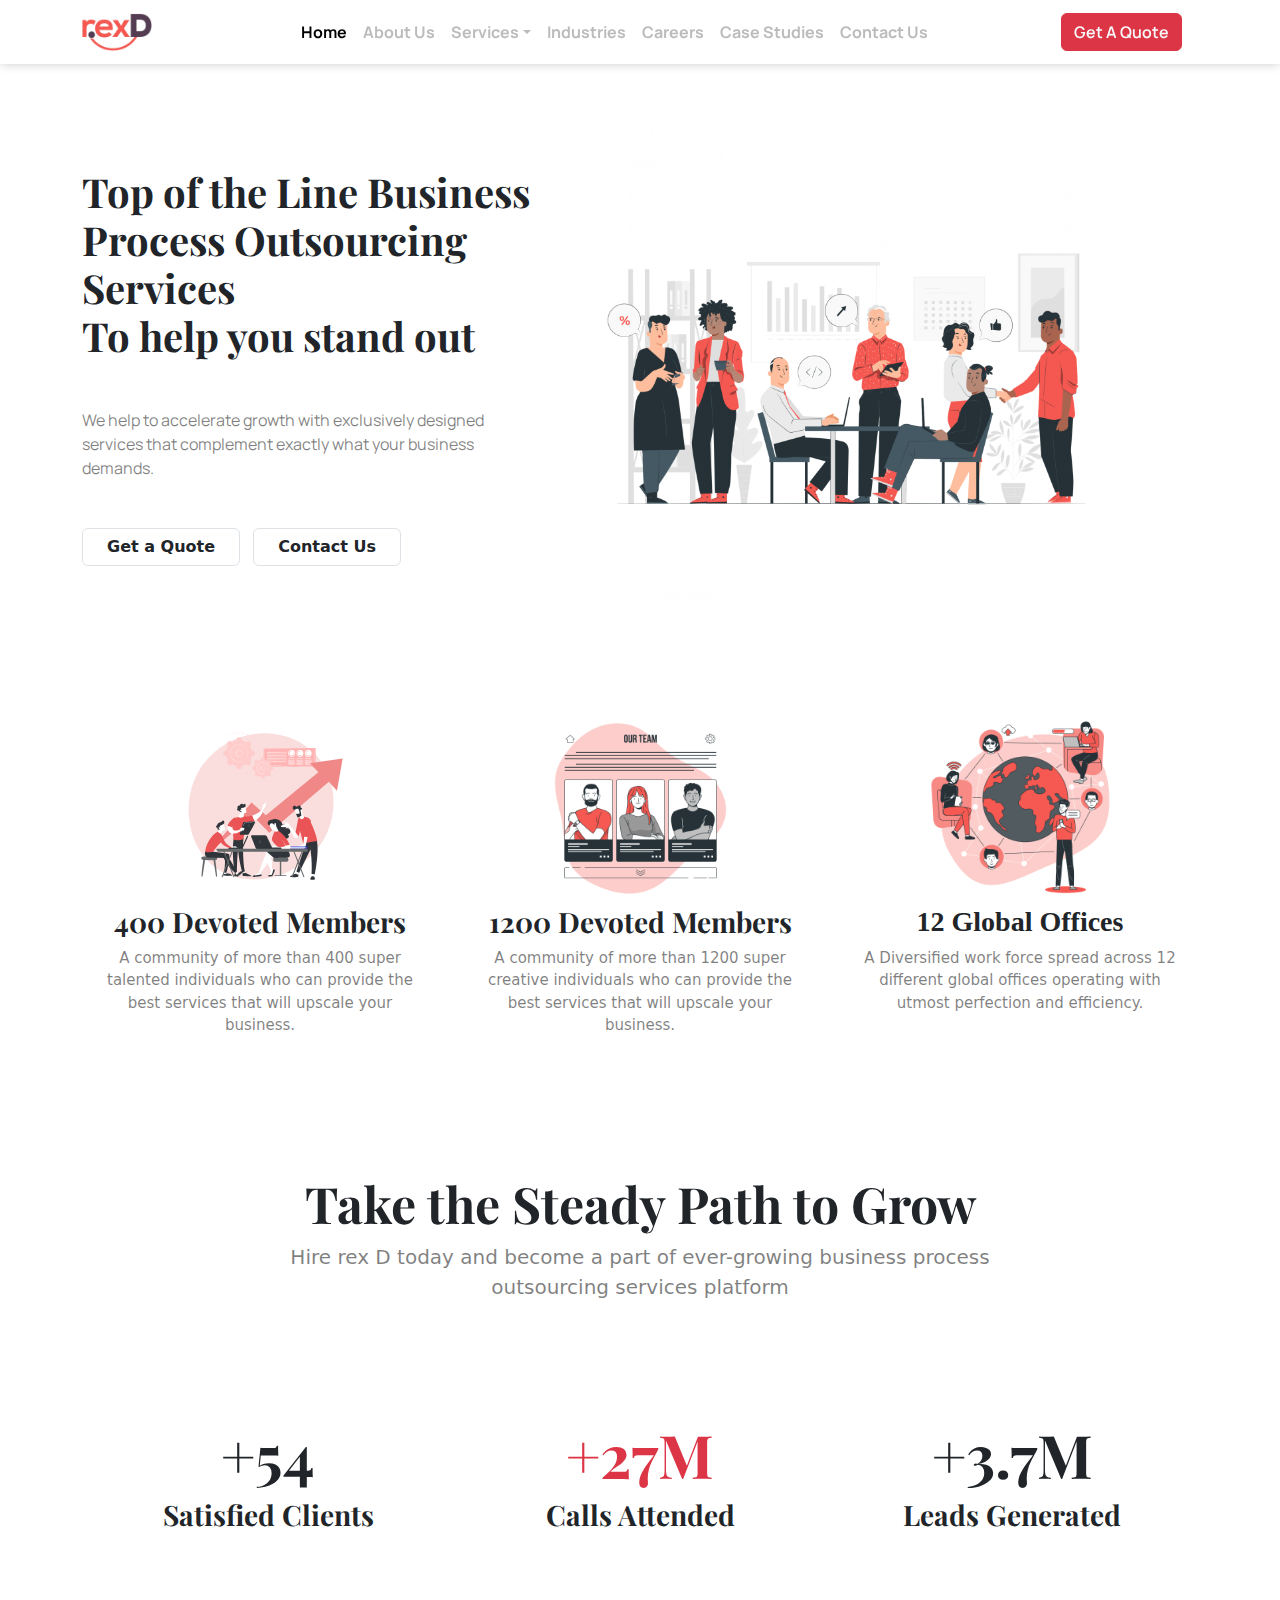
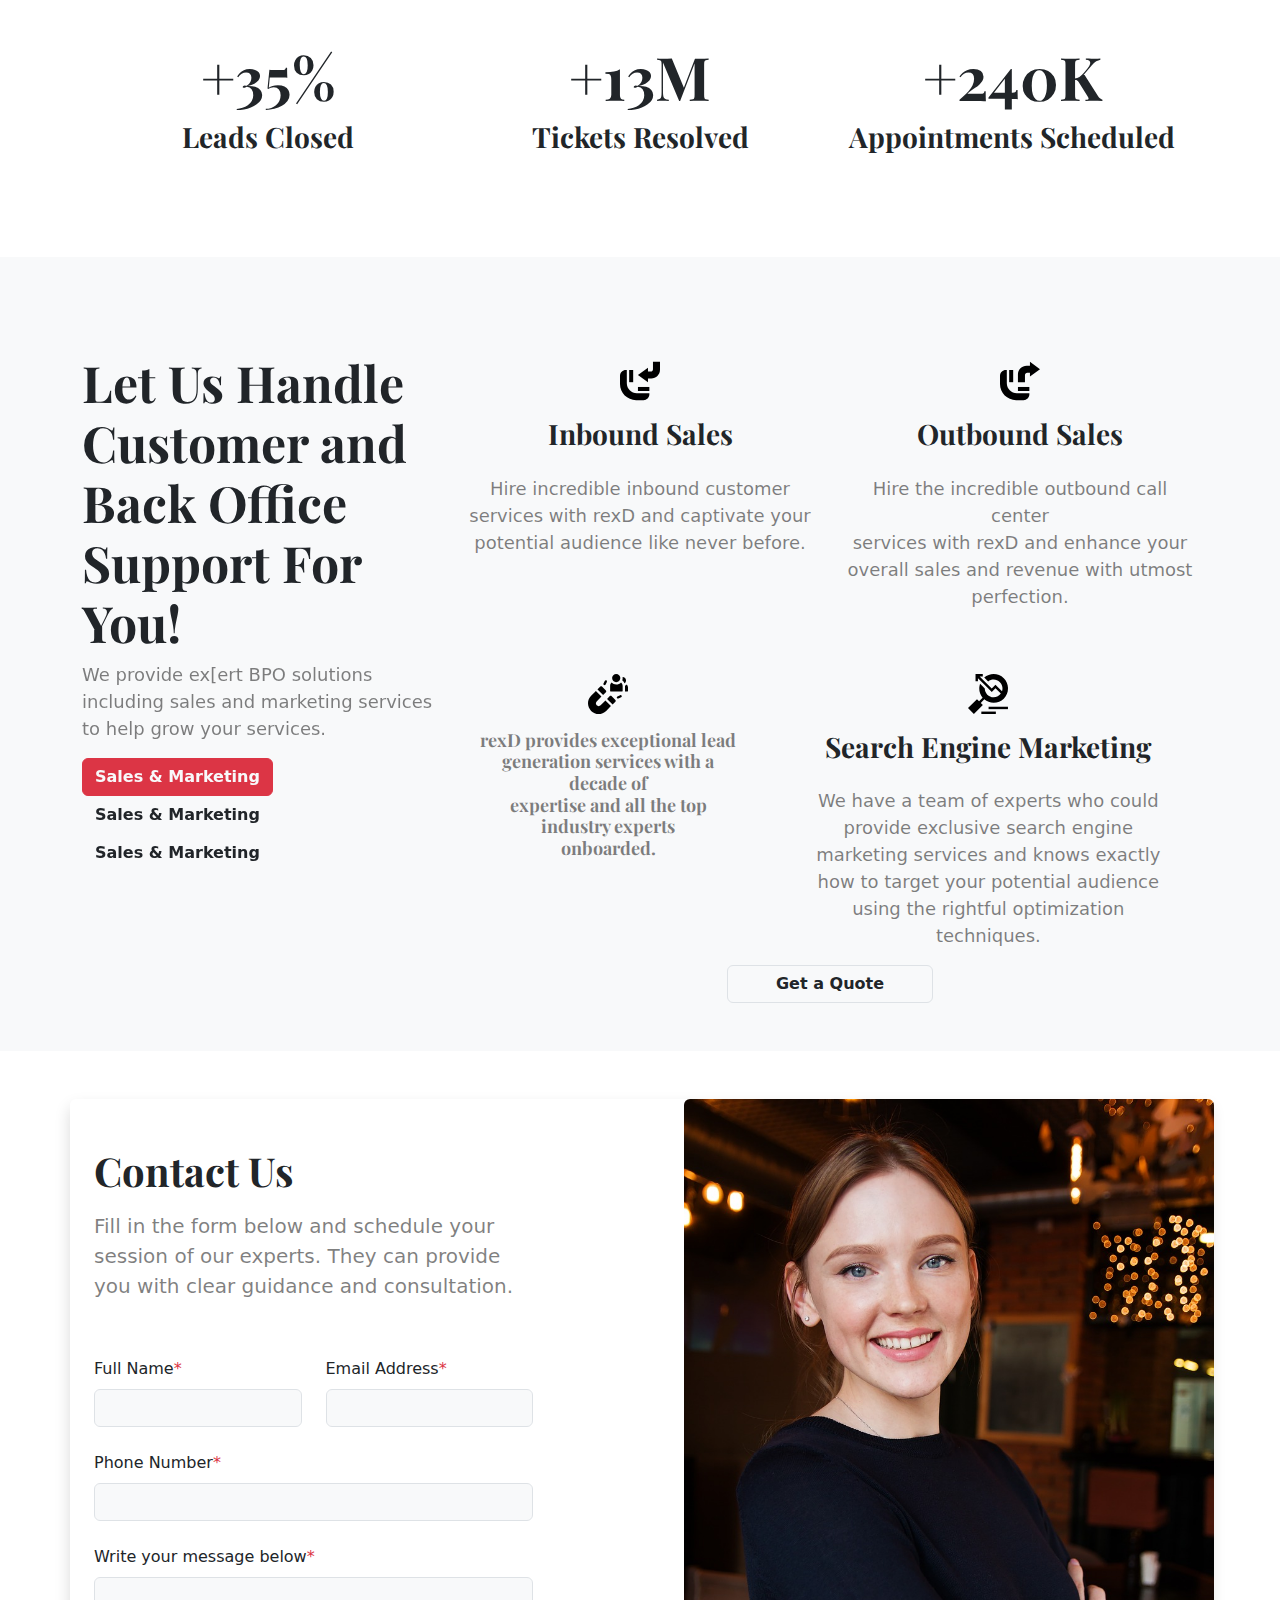
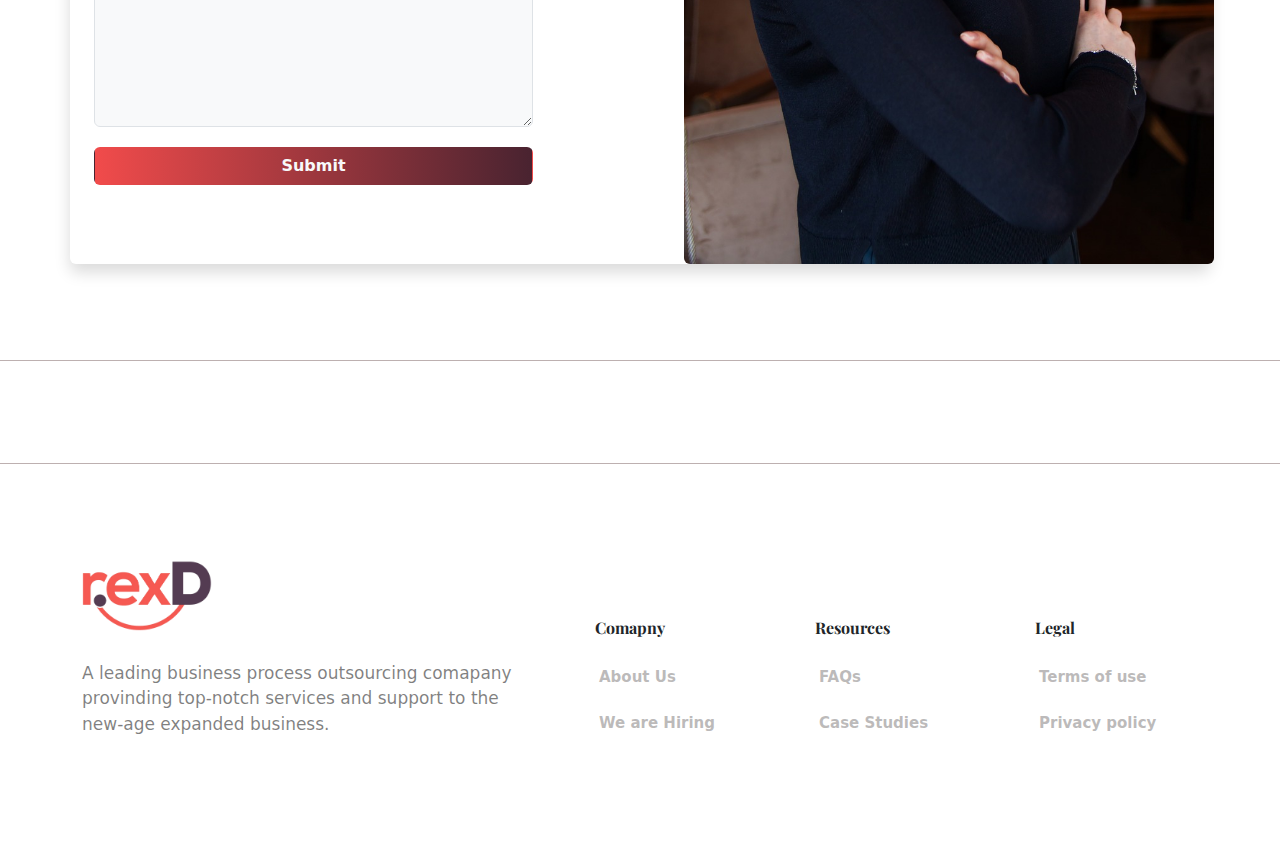
<file: index.html>
<!DOCTYPE html>
<html lang="en">

<head>
    <meta charset="UTF-8">
    <meta name="viewport" content="width=device-width, initial-scale=1.0">
    <title>rex D</title>
    <link rel="shortcut icon" type="image/x-icon" href="asset/download.png">
    <link rel="stylesheet" href="https://cdnjs.cloudflare.com/ajax/libs/font-awesome/6.6.0/css/all.min.css" integrity="sha512-Kc323vGBEqzTmouAECnVceyQqyqdsSiqLQISBL29aUW4U/M7pSPA/gEUZQqv1cwx4OnYxTxve5UMg5GT6L4JJg==" crossorigin="anonymous" referrerpolicy="no-referrer" />
    <link rel="stylesheet" href="https://cdn.jsdelivr.net/npm/bootstrap@5.3.3/dist/css/bootstrap.min.css">
    <link rel="stylesheet" href="style.css">
    <link rel="preconnect" href="https://fonts.googleapis.com">
    <link rel="preconnect" href="https://fonts.gstatic.com" crossorigin>
    <link href="https://fonts.googleapis.com/css2?family=Playfair+Display:ital,wght@0,400..900;1,400..900&display=swap"
        rel="stylesheet">
    <link rel="preconnect" href="https://fonts.googleapis.com">
    <link rel="preconnect" href="https://fonts.gstatic.com" crossorigin>
    <link
        href="https://fonts.googleapis.com/css2?family=Manrope:wght@200..800&family=Playfair+Display:ital,wght@0,400..900;1,400..900&display=swap"
        rel="stylesheet">

</head>

<body>
    <nav class="navbar navbar-expand-lg">
        <div class="container">
            <a href="home.html" class="navbar-brand"><img src="images/logo.png" alt="logo" width="70px"></a>
            <button class="navbar-toggler" type="button" data-bs-toggle="collapse" data-bs-target="#navbar"
                aria-controls="navbar" aria-expanded="false" aria-label="toggle navigation">
                <span class="navbar-toggler-icon"></span>
            </button>
            <div class="collapse navbar-collapse whito" id="navbar">
                <ul class="navbar-nav mx-auto p-1">
                    <li class="nav-item"><a href="#" class="nav-link active" aria-current="page">Home</a></li>
                    <li class="nav-item"><a href="#" class="nav-link">About Us</a></li>
                    <li class="nav-item dropdown">
                        <a href="#" class="nav-link dropdown-toggle" role="button" data-bs-toggle="dropdown"
                            aria-expanded="false">Services</a>
                        <ul class="dropdown-menu dropdown-content">
                            <li class="dropdown-item">shop now</li>
                        </ul>
                    </li>
                    <li class="nav-item"><a href="#" class="nav-link">Industries</a></li>
                    <li class="nav-item"><a href="#" class="nav-link">Careers</a></li>
                    <li class="nav-item"><a href="#" class="nav-link">Case Studies</a></li>
                    <li class="nav-item"><a href="#" class="nav-link">Contact Us</a></li>
                </ul>
                <div class="me-3 ">
                    <button class="btn btn-danger text-light">Get A Quote</button>
                </div>
            </div>
        </div>
    </nav>
    <section class="hero ">
        <div class="container ">
            <div class="row mt-5">
                <div class="col-lg-5 align-items-center mt-5">
                    <h1 style="font-family: Playfair Display, serif;">
                        Top of the Line Business Process Outsourcing Services <br>
                        To help you stand out
                    </h1>
                    <p style="font-family: Manrope, sans-serif;" class="my-5 fs-6">
                        We help to accelerate growth with exclusively designed services that complement exactly
                        what your business demands.
                    </p>
                    <a href="#"><button class="btn border px-4 me-2">Get a Quote</button></a>
                    <a href="#"><button class="btn border px-4">Contact Us</button></a>
                </div>
                <div class="col-lg-7 ps-5">
                    <img src="images/rex-1.png" alt="comapany pana" width="510px" height="510px">
                </div>
            </div>
        </div>
    </section>
    <section class="mt-5 mb-5">
        <div class="container">
            <div class="row">
                <div class="col-lg-4 text-center box">
                    <img src="images/rex-2.svg" alt="" class="img-fluid" width="197px">
                    <h3 style="font-family: playfair Display, serif;">400 Devoted Members</h3>
                    <p>A community of more than 400 super talented individuals who can provide the
                        best services that will upscale your business.</p>
                </div>
                <div class="col-lg-4 text-center active box">
                    <img src="images/rex-3.png" alt="" class="img-fluid" width="197px">
                    <h3 style="font-family: playfair Display, serif;">1200 Devoted Members</h3>
                    <p>A community of more than 1200 super creative individuals who can provide the
                        best services that will upscale your business.</p>
                </div>
                <div class="col-lg-4 text-center box">
                    <img src="images/rex-4.png" alt="" class="img-fluid" width="197px">
                    <h3 style="font-family: playfair, serif;">12 Global Offices</h3>
                    <p>A Diversified work force spread across 12 different global offices operating with utmost
                        perfection and efficiency.</p>
                </div>
            </div>
        </div>
    </section>
    <section class="py-5">
        <div class="container text-center">
            <div class="row">
                <div class="col-md-8 mx-auto" id="text-container">
                    <h1 id="steady-paragraph">Take the Steady Path to Grow</h1>
                    <p>Hire rex D today and become a part of ever-growing business process outsourcing services platform
                    </p>
                </div>
            </div>
            <div class="row mx-auto sec">
                <div class="col-lg-4">
                    <h1 style="font-size: 60px;">+54</h1>
                    <h3>Satisfied Clients</h3>
                </div>
                <div class="col-lg-4">
                    <h1 style="font-size: 60px;" class="text-danger">+27M</h1>
                    <h3>Calls Attended</h3>
                </div>
                <div class="col-lg-4">
                    <h1 style="font-size: 60px;">+3.7M</h1>
                    <h3>Leads Generated</h3>
                </div>
            </div>
            <div class="row mx-auto sec mb-5">
                <div class="col-lg-4">
                    <h1 style="font-size: 60px;">+35%</h1>
                    <h3>Leads Closed</h3>
                </div>
                <div class="col-lg-4">
                    <h1 style="font-size: 60px;">+13M</h1>
                    <h3>Tickets Resolved</h3>
                </div>
                <div class="col-lg-4">
                    <h1 style="font-size: 60px;">+240K</h1>
                    <h3>Appointments Scheduled</h3>
                </div>
            </div>
        </div>
    </section>
    <section class="py-5 bg-light hero2">
        <div class="container">
            <div class="row mt-5">
                <div class="col-lg-4 sidebar">
                    <h1 style="font-size: 50px;">Let Us Handle Customer and Back Office Support For You!</h1>
                    <p>We provide ex[ert BPO solutions including sales and marketing services to help grow your
                        services.</p>
                    <button class="btn btn-danger text-light">Sales & Marketing</button>
                    <button class="btn">Sales & Marketing</button>
                    <button class="btn">Sales & Marketing</button>
                </div>
                <div class="col-lg-8 text-center">
                    <div class="row mt-2">
                        <div class="col-lg-6">
                            <img src="images/inbound-sales.svg" alt="" width="40px" class="img-fluid">
                            <h3 class="p-3">Inbound Sales</h3>
                            <p>Hire incredible inbound customer<br>services with rexD and captivate your<br>potential audience like never before.</p>

                        </div>
                        <div class="col-lg-6 ">
                            <img src="images/outbound-sales.svg" alt="" width="40px">
                            <h3 class="p-3">Outbound Sales</h3>
                            <p>Hire the incredible outbound call center<br>services with rexD and enhance your<br>overall sales and revenue with utmost<br>perfection.</p>

                        </div>
                    </div>
                    <div class="row">
                        <div class="col-lg-5 mt-5">
                            <img src="images/Lead-Generation.svg" alt="" width="40px">
                            <h3 class="p-3"><p>rexD provides exceptional lead<br>generation services with a decade of<br>expertise and all the top industry experts<br>onboarded. </p>

                        </div>
                        <div class="col-lg-7 mt-5">
                            <img src="images/search-engine-marketing.svg" alt="" width="40px">
                            <h3 class="p-3">Search Engine Marketing</h3>
                            <p>We have a team of experts who could<br>provide exclusive search engine<br>marketing services and knows exactly<br>how to target your potential audience<br>using the rightful optimization<br>techniques.</p>

                        </div>
                    </div>
                    <div class="row">
                        <div class="col-md-6 mx-auto">
                            <button class="btn border px-5">Get a Quote</button>
                        </div>
                    </div>
                </div>
            </div>
        </div>
    </section>
    <section class="contact">
        <div class="container shadow m-5 rounded mx-auto">
            <div class="row">
                <div class="col-lg-5 ps-4">
                    <h1 class="mt-5">Contact Us</h1>
                    <p class="mt-3">Fill in the form below and schedule your session of our experts. They can provide you with clear guidance and consultation.</p>
                    <form action="" method="get">
                        <div class="row mt-5">
                            <div class="col-md-6">
                                <label for="Full Name" class="py-2">Full Name<span class="text-danger">*</span></label>
                                <input type="text" class="form-control bg-light text-dark">
                            </div>
                            <div class="col-md-6">
                                <label for="Email Address" class="py-2">Email Address<span class="text-danger">*</span></label>
                                <input type="email" class="form-control bg-light text-dark">
                            </div>
                        </div>
                        <div class="col-auto mt-3">
                            <label for="number" class="py-2">Phone Number<span class="text-danger">*</span></label>
                            <input type="number" class="form-control bg-light text-dark">
                        </div>
                        <div class="col-auto mt-3">
                            <label for="textarea" class="py-2">Write your message below<span class="text-danger">*</span></label>
                            <textarea name="textarea" id="textarea" class="form-control bg-light text-dark"
                                style="height: 150px;"></textarea>
                        </div>
                        <button class="btn submit text-light">Submit</button>
                    </form>
                </div>
                <div class="col-lg-7 ps-5">
                    <img src="images/contact.png" alt="" width="530px" height="765px" style="margin-left: 15%;" class="rounded">
                </div>
            </div>
        </div>
    </section>

    <footer class="mb-5 pb-5 pt-5">
        <div class="col-auto iconsf">
            <a href="#"><i class="fa-brands fa-facebook fs-3"></i></a>
            <a href="#"><i class="fa-brands fa-instagram fs-3"></i></a>
            <a href="#"><i class="fa-brands fa-x-twitter fs-3"></i></a>
        </div>
        <div class="container mt-5 pt-5">
            <div class="row">
                <div class="col-lg-5">
                    <img src="images/logo.png" alt="banner" width="130px">
                    <p style="margin: 30px 0px; font-size: 17px;">A leading business process outsourcing comapany provinding top-notch services and support to the new-age expanded business.</p>
                    <!-- <p><span>2024 rex D copyright © 2024 all rights reserved</span></p> -->
                </div>
                <div class="col-md-2 coldiv">
                    <h6 class="p-2">Comapny</h6>
                    <a href="#" class="nav-link">About Us</a>
                    <a href="#" class="nav-link">We are Hiring</a>
                </div>
                <div class="col-md-2 coldiv">
                    <h6 class="p-2" >Resources</h6>
                    <a href="#" class="nav-link">FAQs</a>
                    <a href="#" class="nav-link">Case Studies</a>
                </div>
                <div class="col-md-2 coldiv">
                    <h6 class="p-2">Legal</h6>
                    <a href="#" class="nav-link">Terms of use</a>
                    <a href="#" class="nav-link">Privacy policy</a>
                </div>
            </div>
        </div>
    </footer>


    <script>
        document.addEventListener("DOMContentLoaded", function () {
            // Wait for the page to load completely
            const paragraph = document.getElementById("steady-paragraph");

            // Delay the appearance
            setTimeout(() => {
                paragraph.style.opacity = 1; // Make the paragraph visible
            }, 500); // Delay in milliseconds (e.g., 500ms)
        });
    </script>

    <script src="https://cdn.jsdelivr.net/npm/bootstrap@5.3.3/dist/js/bootstrap.bundle.min.js"></script>

</body>

</html>
</file>
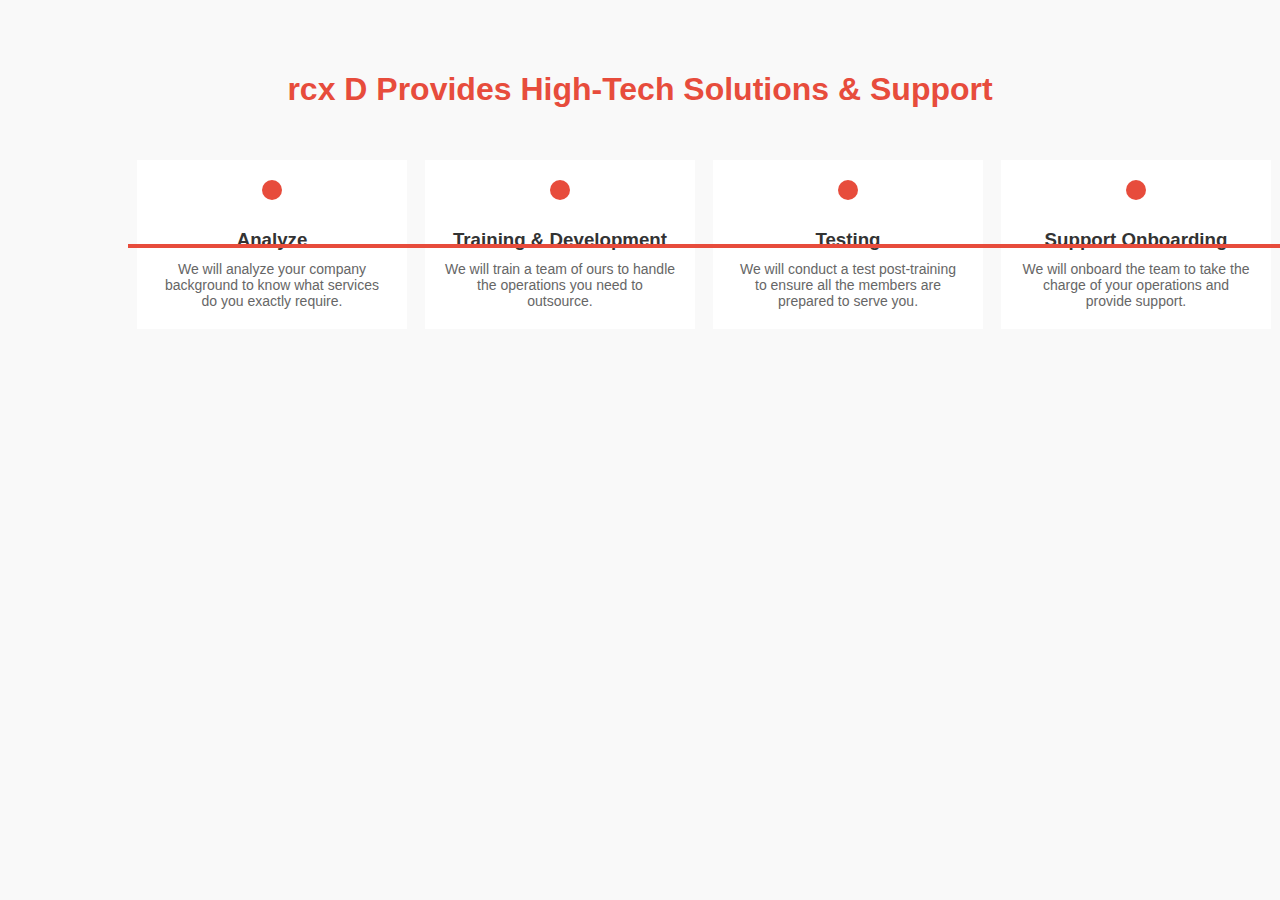
<file: about us.html>
<!DOCTYPE html>
<html lang="en">
<head>
    <meta charset="UTF-8">
    <meta name="viewport" content="width=device-width, initial-scale=1.0">
    <title>High-Tech Solutions & Support</title>
    <style>
        body {
            font-family: Arial, sans-serif;
            background-color: #f9f9f9;
            margin: 0;
            padding: 0;
        }

        .container {
            width: 80%;
            margin: 0 auto;
            text-align: center;
            padding: 50px 0;
        }

        h1 {
            color: #e74c3c;
        }

        .steps {
            display: flex;
            justify-content: space-around;
            align-items: center;
            margin-top: 30px;
            position: absolute;
        }

        .steps::before {
            content: "";
            position: absolute;
            top: 50%;
            left: 0;
            width: 100%;
            height: 4px;
            background-color: #e74c3c;
        
        }

        .step {
            background-color: #fff;
            padding: 20px;
            /* border-radius: 10px;
            box-shadow: 0 0 10px rgba(0, 0, 0, 0.1); */
            width: 20%;
            text-align: center;
        }

        .step .icon {
            display: inline-block;
            background-color: #e74c3c;
            width: 20px;
            height: 20px;
            border-radius: 50%;
            margin-bottom: 15px;
        }

        .step h3 {
            margin: 10px 0;
            color: #333;
        }

        .step p {
            color: #666;
            font-size: 14px;
            margin: 0;
        }
    </style>
</head>
<body>
    <div class="container">
        <h1>rcx D Provides High-Tech Solutions & Support</h1>
        <div class="steps">
            <div class="step">
                <div class="icon"></div>
                <h3>Analyze</h3>
                <p>We will analyze your company background to know what services do you exactly require.</p>
            </div>
            <div class="step">
                <div class="icon"></div>
                <h3>Training & Development</h3>
                <p>We will train a team of ours to handle the operations you need to outsource.</p>
            </div>
            <div class="step">
                <div class="icon"></div>
                <h3>Testing</h3>
                <p>We will conduct a test post-training to ensure all the members are prepared to serve you.</p>
            </div>
            <div class="step">
                <div class="icon"></div>
                <h3>Support Onboarding</h3>
                <p>We will onboard the team to take the charge of your operations and provide support.</p>
            </div>
        </div>
    </div>
</body>
</html>
</file>
<file: style.css>
* {
	margin: 0;
	padding: 0;
	box-sizing: border-box;
	text-decoration: none;
	border: none;
	outline: none;
	scroll-behavior: smooth; 
} 
.dropdown-content {
    display: none;
    position: absolute;
    background-color: #f1f1f1;
    min-width: 160px;
    box-shadow: 0px 8px 16px 0px rgba(0,0,0,0.2);
    z-index: 1;
  }
  .dropdown {
    position: relative;
    display: inline-block;
  }
  .dropdown:hover .dropdown-content {
    display: block;
}
nav{
  font-family: "Manrope", sans-serif;
  
}
.navbar{
  position: fixed;
  top: 0;
  background-color: white;
  box-shadow: 0px 0px 10px 0px rgba(0,0,0,0.2);
  width: 100%;
}
a.nav-link{
  color: #79757580;
  font-weight: bold;
}
.btn{
  transition: 0.3s ease-in-out;
  cursor: pointer;
  font-weight: 600;
}
.btn:hover{
  transform: scale(1.1);
}
.box{
   transition: 0.3s ease-in-out;
   height: 400px;
   margin: 0px 15px;
   width: 350px;
   padding: 30px 10px;
}
.box:hover{
    transform: scale(1.02);
    background-color: white;
    border-radius: 10px;
    box-shadow: 0 4px 8px 0 rgba(0, 0, 0, 0.2), 0 6px 20px 0 rgba(0, 0, 0, 0.19);

}
.box p{
  font-size: 15px;
}

#steady-paragraph {
  opacity: 0; /* Initially hidden */
  transition: opacity 1.5s ease-in-out; /* Transition for opacity */
  font-size: 50px;
}
p{
  color: #00000080;
  font-size: 20px;
  
}
h1,h2,h3,h4,h5,h6{
  font-family: playfair Display, serif;
  font-weight: bold;
}
.hero{
  margin-top: 120px;
}
.sec{
  margin-top: 100px;
}
.hero2 p{
   font-size: 18px;
}
.sidebar{
  position: -webkit-sticky;
  position: sticky;
}
.submit{
  background: linear-gradient(to right,#f14b4b, #492330);
  width: 100%;
  margin-top: 20px;
}
.nav-link{
  position: relative;
}
.nav-link::before{
  content: '';
  position: absolute;
  height: 3px; 
  left: 0;
  bottom: 0;
  width: 0;
  background: linear-gradient(to right, #f05353, #492330);
  /* background-color: linear-gradient(to right,#f14b4b, #492330 ); */
  transition: width 1s;
}
.nav-link:hover::before{
  width: 100%;
}
.iconsf{
  border-top: 1px solid rgb(189, 176, 176);
  border-bottom: 1px solid rgb(189, 176, 176);
  text-align: right;
  padding-top: 20px;
  padding-bottom: 40px;
  padding-right: 100px;
}
.iconsf a{
  color: rgb(117, 115, 115);
  transition: 0.3s ease-in-out;
  padding: 0px 5px;
}
.iconsf a:hover{
  transform: scale(1.02);
  color: black;
}
.coldiv{
  margin-top: 50px;
  font-size: 15px;
  margin-left: 30px;
}
.coldiv a{
   padding: 12px;
}
.coldiv .nav-link{
     width: fit-content;
}
</file>
